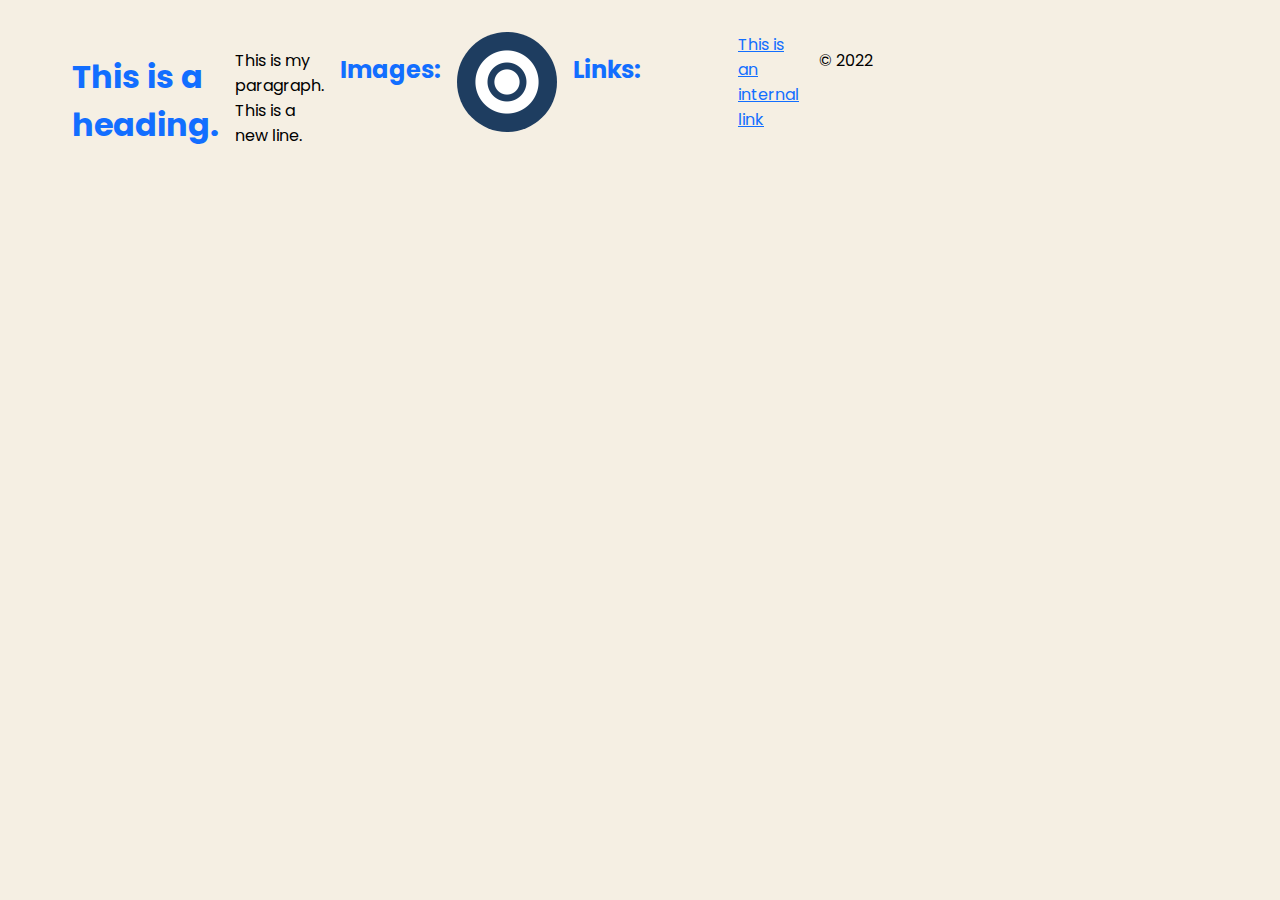
<file: index.html>
<!DOCTYPE html>
<html lang="en">
  <head>
    <meta charset="UTF-8" />
    <meta http-equiv="X-UA-Compatible" content="IE=edge" />
    <meta name="viewport" content="width=device-width, initial-scale=1.0" />
    <meta name="description" content="This is my description" />
    <meta property="og:image" content="assets/OG_image.png" />
    <title>My page title</title>

    <link
      rel="apple-touch-icon"
      sizes="57x57"
      href="favicon/apple-icon-57x57.png"
    />
    <link
      rel="apple-touch-icon"
      sizes="60x60"
      href="favicon/apple-icon-60x60.png"
    />
    <link rel="apple-touch-icon" sizes="72x72"
    href=favicon/apple-icon-72x72.png" />
    <link
      rel="apple-touch-icon"
      sizes="76x76"
      href="favicon/apple-icon-76x76.png"
    />
    <link
      rel="apple-touch-icon"
      sizes="114x114"
      href="favicon/apple-icon-114x114.png"
    />
    <link
      rel="apple-touch-icon"
      sizes="120x120"
      href="favicon/apple-icon-120x120.png"
    />
    <link
      rel="apple-touch-icon"
      sizes="144x144"
      href="favicon/apple-icon-144x144.png"
    />
    <link
      rel="apple-touch-icon"
      sizes="152x152"
      href="favicon/apple-icon-152x152.png"
    />
    <link
      rel="apple-touch-icon"
      sizes="180x180"
      href="favicon/apple-icon-180x180.png"
    />
    <link
      rel="icon"
      type="image/png"
      sizes="192x192"
      href="favicon/android-icon-192x192.png"
    />
    <link
      rel="icon"
      type="image/png"
      sizes="32x32"
      href="favicon/favicon-32x32.png"
    />
    <link
      rel="icon"
      type="image/png"
      sizes="96x96"
      href="favicon/favicon-96x96.png"
    />
    <link
      rel="icon"
      type="image/png"
      sizes="16x16"
      href="favicon/favicon-16x16.png"
    />

    <link rel="manifest" href="/manifest.json" />
    <meta name="msapplication-TileColor" content="#ffffff" />
    <meta name="msapplication-TileImage" content="/ms-icon-144x144.png" />
    <meta name="theme-color" content="#ffffff" />

    <link rel="stylesheet" href="style.css" rel="stylesheet" />

    <link rel="preconnect" href="https://fonts.googleapis.com" />
    <link rel="preconnect" href="https://fonts.gstatic.com" crossorigin />
    <link
      href="https://fonts.googleapis.com/css2?family=Poppins:wght@400;600;700&display=swap"
      rel="stylesheet"
    />
  </head>
  <body>
    <h1>This is a heading.</h1>
    <p>
      This is my paragraph.
      <br />
      This is a new line.
    </p>
    <h2>Images:</h2>
    <img
      src="assets/lc-logo.png"
      alt="Love Ciruclar logo"
      width="100"
      height="100"
    />

    <h2>Links:</h2>
    <a href="www.lovecircular.com"></a>
    <a href="about.html">This is an internal link</a>

    <footer>
      <p>&copy; 2022</p>
    </footer>
  </body>
</html>
</file>
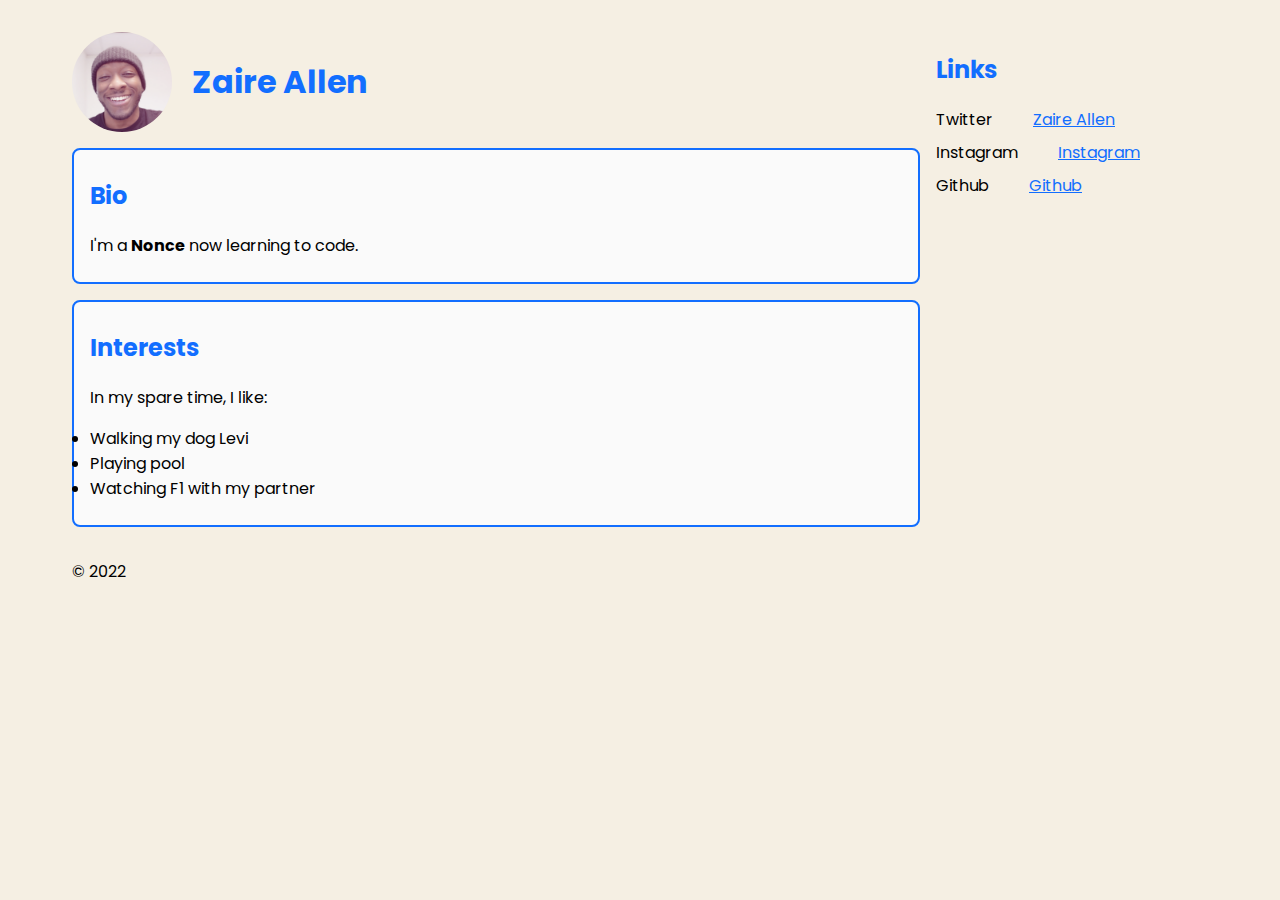
<file: about.html>
<!DOCTYPE html>
<html lang="en">
  <head>
    <meta charset="UTF-8" />
    <meta http-equiv="X-UA-Compatible" content="IE=edge" />
    <meta name="viewport" content="width=device-width, initial-scale=1.0" />
    <meta name="description" content="About me page" />
    <meta property="og:image" content="assets/OG_image.png" />
    <title>About me</title>

    <link
      rel="apple-touch-icon"
      sizes="57x57"
      href="favicon/apple-icon-57x57.png"
    />
    <link
      rel="apple-touch-icon"
      sizes="60x60"
      href="favicon/apple-icon-60x60.png"
    />
    <link rel="apple-touch-icon" sizes="72x72"
    href=favicon/apple-icon-72x72.png" />
    <link
      rel="apple-touch-icon"
      sizes="76x76"
      href="favicon/apple-icon-76x76.png"
    />
    <link
      rel="apple-touch-icon"
      sizes="114x114"
      href="favicon/apple-icon-114x114.png"
    />
    <link
      rel="apple-touch-icon"
      sizes="120x120"
      href="favicon/apple-icon-120x120.png"
    />
    <link
      rel="apple-touch-icon"
      sizes="144x144"
      href="favicon/apple-icon-144x144.png"
    />
    <link
      rel="apple-touch-icon"
      sizes="152x152"
      href="favicon/apple-icon-152x152.png"
    />
    <link
      rel="apple-touch-icon"
      sizes="180x180"
      href="favicon/apple-icon-180x180.png"
    />
    <link
      rel="icon"
      type="image/png"
      sizes="192x192"
      href="favicon/android-icon-192x192.png"
    />
    <link
      rel="icon"
      type="image/png"
      sizes="32x32"
      href="favicon/favicon-32x32.png"
    />
    <link
      rel="icon"
      type="image/png"
      sizes="96x96"
      href="favicon/favicon-96x96.png"
    />
    <link
      rel="icon"
      type="image/png"
      sizes="16x16"
      href="favicon/favicon-16x16.png"
    />
    <link rel="manifest" href="/manifest.json" />
    <meta name="msapplication-TileColor" content="#ffffff" />
    <meta name="msapplication-TileImage" content="/ms-icon-144x144.png" />
    <meta name="theme-color" content="#ffffff" />

    <link rel="stylesheet" href="style.css" rel="stylesheet" />

    <link rel="preconnect" href="https://fonts.googleapis.com" />
    <link rel="preconnect" href="https://fonts.gstatic.com" crossorigin />
    <link
      href="https://fonts.googleapis.com/css2?family=Poppins:wght@400;600;700&display=swap"
      rel="stylesheet"
    />
  </head>
  <body>
    <main>
      <div class="img-container">
        <img
          src="assets/zaire.png"
          alt="Chief of Vibes"
          width="100"
          height="100"
        />

        <h1>Zaire Allen</h1>
      </div>
      <section>
        <h2>Bio</h2>
                      <p>I'm a <b>Nonce</b> now learning to code.</p>
      </section>

      <section>
        <h2>Interests</h2>
        <p>In my spare time, I like:
            <dl>
                <li>Walking my dog Levi</li>
                <li>Playing pool</li>
                <li>Watching F1 with my partner</li>
            </dl>
        </p>
      </section>
    </main>
    <aside>
      <h2>Links</h2>
      <dl>
        <div class="social-link">
            <dt>Twitter</dt>
            <dd>
                <a href="https://twitter.com/___zca" alt="Twitter" target=”_blank”>Zaire Allen</a>
            </dd>   
        </div>

        <div class="social-link">
            <dt>Instagram</dt>
            <dd>
                <a href="https://instagram.com/___zca" alt="Instagram" target=”_blank”>Instagram</a>
            </dd>   
        </div>

        <div class="social-link">
            <dt>Github</dt>
            <dd>
                <a href="https://instagram.com/___zca" alt="Github" target=”_blank”>Github</a>
            </dd>   
        </div>

        </dl>   
        
    </aside>
    <footer>
      <p>&copy; 2022</p>
    </footer>
  </body>
</html>
</file>
<file: style.css>
:root {
  --primary: #126eff;
  --secondary: #f5efe3;
  --tertiary: #fafafa;
  --container-size: clamp(300px, 90vw, 1200px);
  /*Light blue #e0ecff*/
}

body {
  font-family: "Poppins", sans-serif;
  background-color: var(--secondary);
  display: grid;
  grid-template-columns: repeat(12, 1fr);
  gap: 16px;
  padding: 24px calc((100vw - var(--container-size)) / 2);
}

main {
  grid-area: 1 / 1 / 2 / 10;
}

aside {
  grid-area: 1 / 10 / 2 / 13;
}

a {
  color: var(--primary);
}

h1,
h2 {
  color: var(--primary);
}

section {
  background-color: var(--tertiary);
  border-radius: 8px;
  border: 2px solid var(--primary);
  padding: 8px 16px;
  margin-top: 16px;
}

img {
  border-radius: 50%;
}
.img-container {
  display: flex;
  gap: 20px;
  align-items: center;
}

.social-link {
  display: flex;
  align-items: center;
}
.social-link + .social-link {
  margin-top: 8px;
}
</file>
